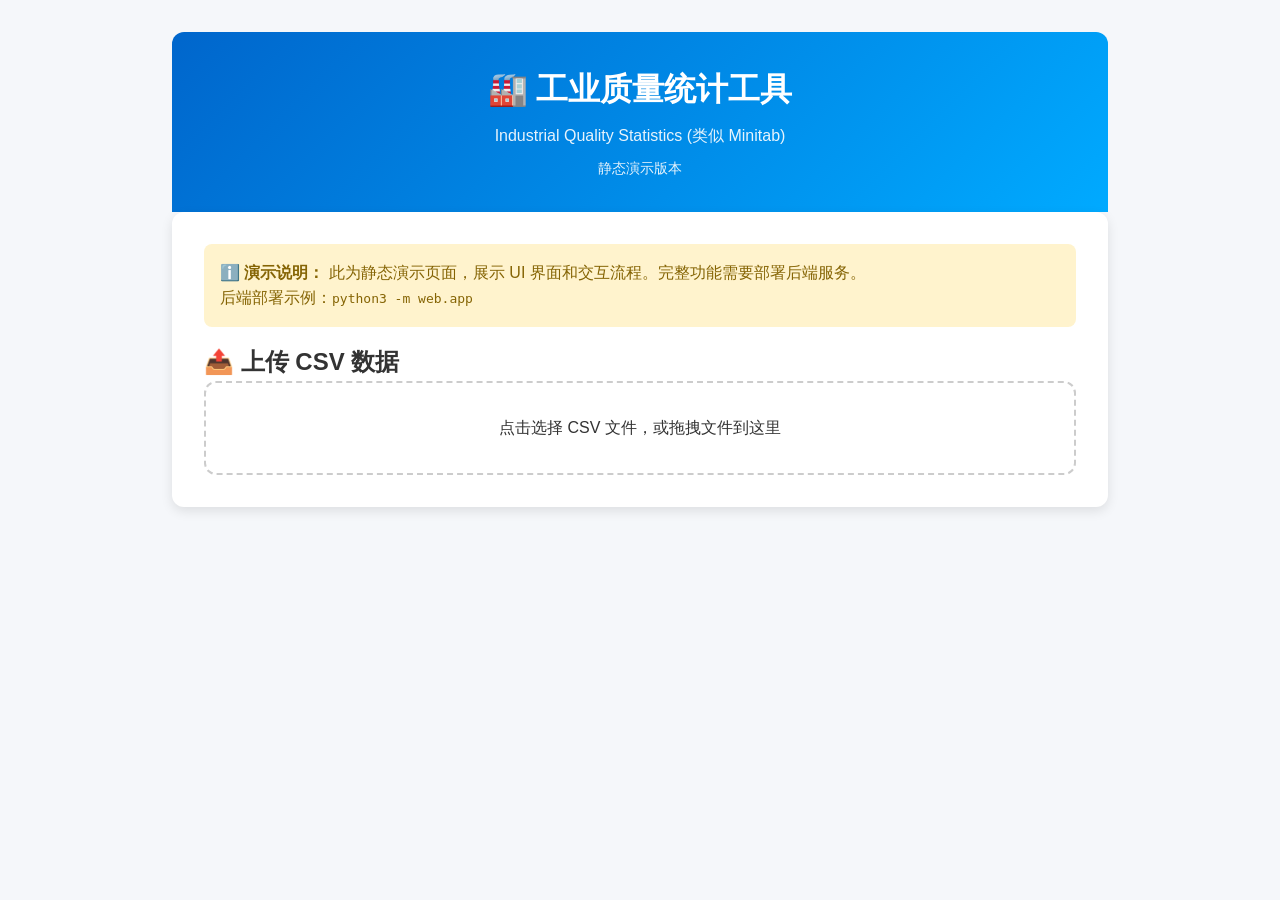
<file: docs/index.html>
<!DOCTYPE html>
<html lang="zh-CN">
<head>
    <meta charset="UTF-8">
    <meta name="viewport" content="width=device-width, initial-scale=1.0">
    <title>工业质量统计 - 在线演示</title>
    <style>
        * { box-sizing: border-box; margin: 0; padding: 0; }
        body { font-family: -apple-system, BlinkMacSystemFont, "Segoe UI", Roboto, sans-serif; background: #f5f7fa; color: #333; line-height: 1.6; }
        .container { max-width: 1000px; margin: 0 auto; padding: 2rem; }
        header { background: linear-gradient(135deg, #0066cc, #00aaff); color: white; padding: 2rem; border-radius: 12px 12px 0 0; text-align: center; }
        header h1 { font-size: 2rem; margin-bottom: 0.5rem; }
        header p { opacity: 0.9; }
        .card { background: white; border-radius: 12px; box-shadow: 0 4px 12px rgba(0,0,0,0.1); padding: 2rem; margin-bottom: 2rem; }
        .form-group { margin-bottom: 1.5rem; }
        label { display: block; font-weight: 500; margin-bottom: 0.5rem; }
        select, input[type="number"], input[type="text"] { width: 100%; padding: 0.75rem; border: 1px solid #ccc; border-radius: 8px; font-size: 1rem; }
        button { background: #0066cc; color: white; border: none; padding: 0.75rem 1.5rem; border-radius: 8px; font-size: 1rem; cursor: pointer; transition: background 0.2s; }
        button:hover { background: #0052a3; }
        button:disabled { background: #ccc; cursor: not-allowed; }
        .file-upload { border: 2px dashed #ccc; padding: 2rem; text-align: center; border-radius: 12px; cursor: pointer; transition: border-color 0.2s; }
        .file-upload:hover { border-color: #0066cc; }
        .file-info { margin-top: 1rem; font-size: 0.9rem; color: #666; }
        .column-tag { display: inline-block; background: #e3f2fd; padding: 0.25rem 0.5rem; margin: 0.25rem; border-radius: 4px; font-size: 0.85rem; cursor: pointer; border: 1px solid transparent; }
        .column-tag:hover { border-color: #0066cc; }
        .column-tag.selected { background: #0066cc; color: white; }
        #results { display: none; }
        .result-item { padding: 1rem; background: #f9f9f9; border-left: 4px solid #0066cc; margin-bottom: 0.5rem; border-radius: 4px; }
        .download-link { display: inline-block; margin: 0.25rem; padding: 0.4rem 0.8rem; background: #28a745; color: white; text-decoration: none; border-radius: 4px; font-size: 0.9rem; }
        .download-link:hover { background: #218838; }
        .loading { display: none; text-align: center; padding: 2rem; }
        .spinner { border: 4px solid #f3f3f3; border-top: 4px solid #0066cc; border-radius: 50%; width: 40px; height: 40px; animation: spin 1s linear infinite; margin: 0 auto 1rem; }
        @keyframes spin { 0% { transform: rotate(0deg); } 100% { transform: rotate(360deg); } }
        .error { background: #f8d7da; color: #721c24; padding: 1rem; border-radius: 8px; margin-bottom: 1rem; }
        .alert { padding: 1rem; border-radius: 8px; margin-bottom: 1rem; }
        .alert-success { background: #d4edda; color: #155724; }
        .alert-info { background: #d1ecf1; color: #0c5460; }
        .demo-note { background: #fff3cd; color: #856404; padding: 1rem; border-radius: 8px; margin-bottom: 1rem; }
    </style>
</head>
<body>
    <div class="container">
        <header>
            <h1>🏭 工业质量统计工具</h1>
            <p>Industrial Quality Statistics (类似 Minitab)</p>
            <p style="font-size:0.9rem;margin-top:0.5rem;">静态演示版本</p>
        </header>

        <div class="card">
            <div class="demo-note">
                <strong>ℹ️ 演示说明：</strong> 此为静态演示页面，展示 UI 界面和交互流程。完整功能需要部署后端服务。
                <br>后端部署示例：<code>python3 -m web.app</code>
            </div>
            
            <h2>📤 上传 CSV 数据</h2>
            <div class="file-upload" onclick="document.getElementById('file-input').click()">
                <p>点击选择 CSV 文件，或拖拽文件到这里</p>
                <input type="file" id="file-input" accept=".csv" style="display: none" onchange="handleFileSelect(event)">
            </div>
            <div id="file-info" class="file-info" style="display: none;"></div>
        </div>

        <div class="card" id="analysis-card" style="display: none;">
            <h2>📊 选择分析列</h2>
            <div class="form-group">
                <label>数据列（点击选择）:</label>
                <div id="column-list"></div>
            </div>
            
            <div class="form-group" id="spec-limits" style="display: none;">
                <label>规格限 (可选):</label>
                <div style="display: flex; gap: 1rem;">
                    <input type="number" id="lsl" placeholder="下规格限 (LSL)">
                    <input type="number" id="usl" placeholder="上规格限 (USL)">
                </div>
            </div>
            
            <div class="form-group">
                <label>分析类型:</label>
                <select id="analysis-type">
                    <option value="report">完整报告 (推荐)</option>
                    <option value="stats">基础统计</option>
                    <option value="spc">SPC 控制图</option>
                </select>
            </div>
            
            <div class="form-group" id="subgroup-size-group" style="display: none;">
                <label>子组大小:</label>
                <input type="number" id="subgroup-size" value="5" min="2" max="20">
            </div>
            
            <button onclick="runAnalysis()" id="analyze-btn">生成分析</button>
        </div>

        <div class="loading" id="loading">
            <div class="spinner"></div>
            <p>正在生成报告，请稍候...</p>
        </div>

        <div id="results">
            <div class="card">
                <h2>✅ 分析结果</h2>
                <div id="result-content"></div>
            </div>
        </div>

        <div id="error-container"></div>
    </div>

    <script>
        let selectedColumn = null;
        let currentFilename = null;

        function handleFileSelect(event) {
            const file = event.target.files[0];
            if (!file) return;
            
            if (!file.name.endsWith('.csv')) {
                alert('请上传CSV文件');
                return;
            }
            
            currentFilename = file.name;
            document.getElementById('file-info').innerHTML = `
                <strong>已选择:</strong> ${file.name}<br>
                <small>正在读取列信息...</small>
            `;
            document.getElementById('file-info').style.display = 'block';
            
            const formData = new FormData();
            formData.append('file', file);
            
            // 演示模式：模拟成功响应
            setTimeout(() => {
                const mockColumns = ['diameter', 'length', 'width', 'height', 'temperature', 'pressure', 'weight'];
                const randomCols = mockColumns.sort(() => Math.random() - 0.5).slice(0, 5);
                
                document.getElementById('file-info').innerHTML = `
                    <strong>✅ 已上传:</strong> ${file.name}<br>
                    <small>行数: ${Math.floor(Math.random()*100)+50} | 列数: ${randomCols.length}</small>
                `;
                
                renderColumnList(randomCols);
                document.getElementById('analysis-card').style.display = 'block';
            }, 800);
        }

        function renderColumnList(columns) {
            const container = document.getElementById('column-list');
            container.innerHTML = columns.map(col => 
                `<span class="column-tag" onclick="selectColumn('${col}')">${col}</span>`
            ).join('');
        }

        function selectColumn(col) {
            selectedColumn = col;
            document.querySelectorAll('.column-tag').forEach(tag => {
                tag.classList.toggle('selected', tag.textContent === col);
            });
            
            const specGroup = document.getElementById('spec-limits');
            if (document.getElementById('analysis-type').value === 'report') {
                specGroup.style.display = 'block';
            } else {
                specGroup.style.display = 'none';
            }
        }

        document.getElementById('analysis-type').addEventListener('change', (e) => {
            if (e.target.value === 'report') {
                document.getElementById('spec-limits').style.display = 'block';
            } else {
                document.getElementById('spec-limits').style.display = 'none';
            }
            
            if (e.target.value === 'spc') {
                document.getElementById('subgroup-size-group').style.display = 'block';
            } else {
                document.getElementById('subgroup-size-group').style.display = 'none';
            }
        });

        function runAnalysis() {
            if (!selectedColumn) {
                alert('请先选择一个数据列');
                return;
            }
            
            document.getElementById('loading').style.display = 'block';
            document.getElementById('results').style.display = 'none';
            document.getElementById('error-container').innerHTML = '';
            
            // 演示模式：模拟分析完成
            setTimeout(() => {
                document.getElementById('loading').style.display = 'none';
                displayDemoResults();
            }, 2000);
        }

        function displayDemoResults() {
            const container = document.getElementById('result-content');
            
            // 模拟统计结果
            const mockStats = {
                count: 50,
                mean: (Math.random()*10 + 20).toFixed(4),
                std: (Math.random()*2 + 0.5).toFixed(4),
                min: (Math.random()*5 + 18).toFixed(4),
                max: (Math.random()*5 + 26).toFixed(4),
                cv: (Math.random()*5).toFixed(4) + '%'
            };
            
            let html = `
                <div class="alert alert-success">
                    <strong>✅ 分析完成！</strong> 这是演示模式的模拟结果。
                </div>
                
                <h3>📊 统计摘要 (${selectedColumn})</h3>
                <div class="result-item">
                    <strong>样本量:</strong> ${mockStats.count}<br>
                    <strong>均值:</strong> ${mockStats.mean}<br>
                    <strong>标准差:</strong> ${mockStats.std}<br>
                    <strong>最小值:</strong> ${mockStats.min}<br>
                    <strong>最大值:</strong> ${mockStats.max}<br>
                    <strong>变异系数:</strong> ${mockStats.cv}
                </div>
                
                <h3>📄 报告预览</h3>
                <p>在实际部署中，这里将显示：</p>
                <ul>
                    <li>📄 PDF 报告下载链接</li>
                    <li>🖼️ PNG 图表（直方图、箱线图、QQ图、SPC图、过程能力图）</li>
                </ul>
                
                <div class="alert alert-info">
                    <strong>🚀 部署后端：</strong> 参考 README 中的 Web UI 部分，运行 <code>python3 -m web.app</code> 启动完整服务。
                </div>
            `;
            
            container.innerHTML = html;
            document.getElementById('results').style.display = 'block';
        }
    </script>
</body>
</html>
</file>
